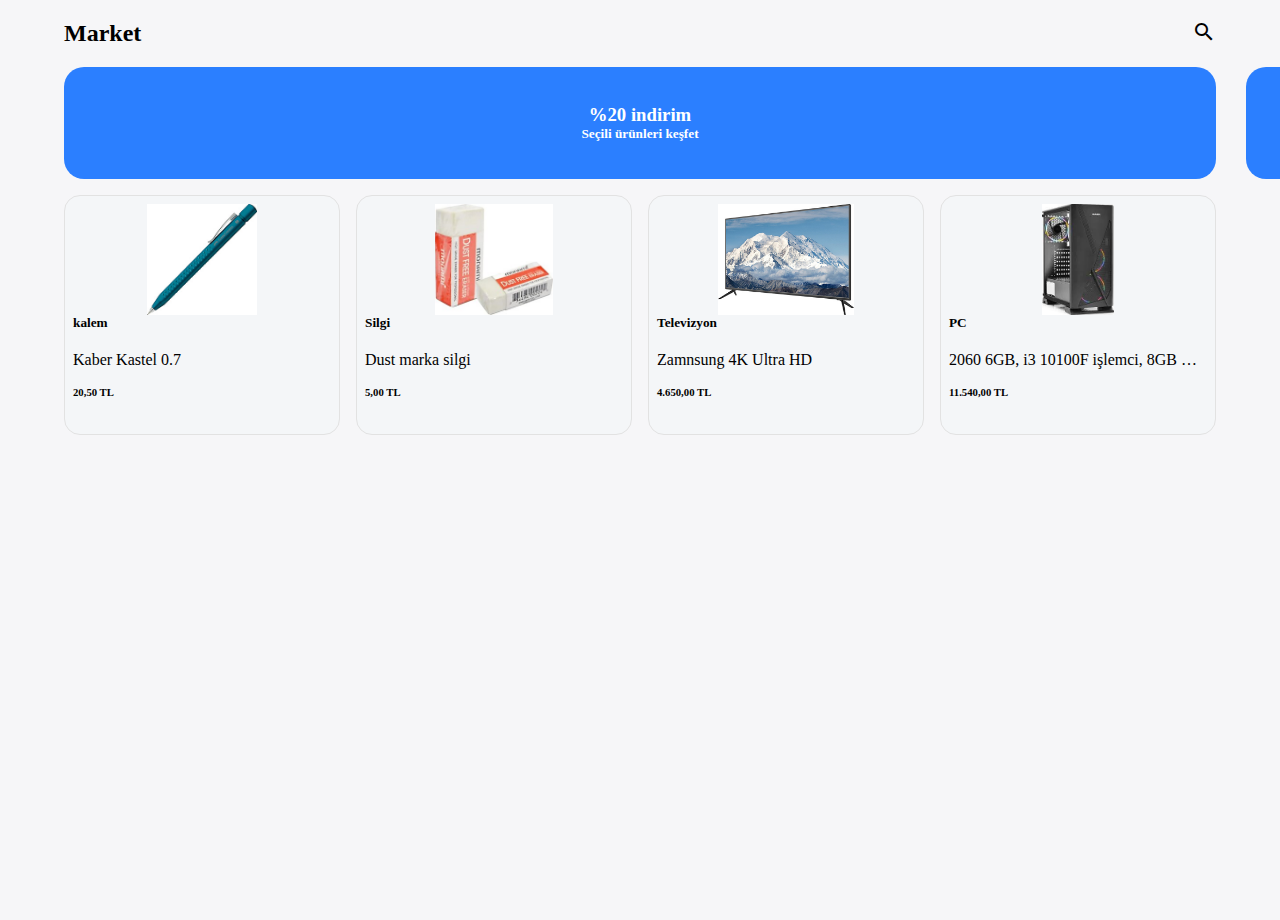
<file: market/index.html>
<!DOCTYPE html>
<html lang="tr">

<head>
    <meta charset="UTF-8">
    <meta http-equiv="X-UA-Compatible" content="IE=edge">
    <meta name="viewport" content="width=device-width, initial-scale=1.0">
    <title>Snapping Pages</title>

    <!--index CSS-->
    <link rel="stylesheet" href="./public/CSS/index.css">



    <link href="https://cdn.jsdelivr.net/npm/bootstrap@5.0.2/dist/css/bootstrap.min.css" rel="stylesheet"
        integrity="sha384-EVSTQN3/azprG1Anm3QDgpJLIm9Nao0Yz1ztcQTwFspd3yD65VohhpuuCOmLASjC" crossorigin="anonymous">

    <link rel="stylesheet" href="https://unpkg.com/swiper/swiper-bundle.min.css" />

    <link href="https://fonts.googleapis.com/icon?family=Material+Icons" rel="stylesheet">

    <link rel="stylesheet" href="./public/CSS/header.css">

    <link rel="stylesheet" href="./public/CSS/home.css">


</head>

<body>
    <div id="template">


        <header id="header"></header>
        <main id="main"></main>



    </div>

    <script src="https://code.jquery.com/jquery-3.6.0.min.js"></script>

    <script src="https://unpkg.com/swiper/swiper-bundle.min.js"></script>

    <script src="https://cdn.jsdelivr.net/npm/bootstrap@5.0.2/dist/js/bootstrap.bundle.min.js"
        integrity="sha384-MrcW6ZMFYlzcLA8Nl+NtUVF0sA7MsXsP1UyJoMp4YLEuNSfAP+JcXn/tWtIaxVXM"
        crossorigin="anonymous"></script>

    <script src="./public/JS/index.js"></script>


</body>

</html>
</file>
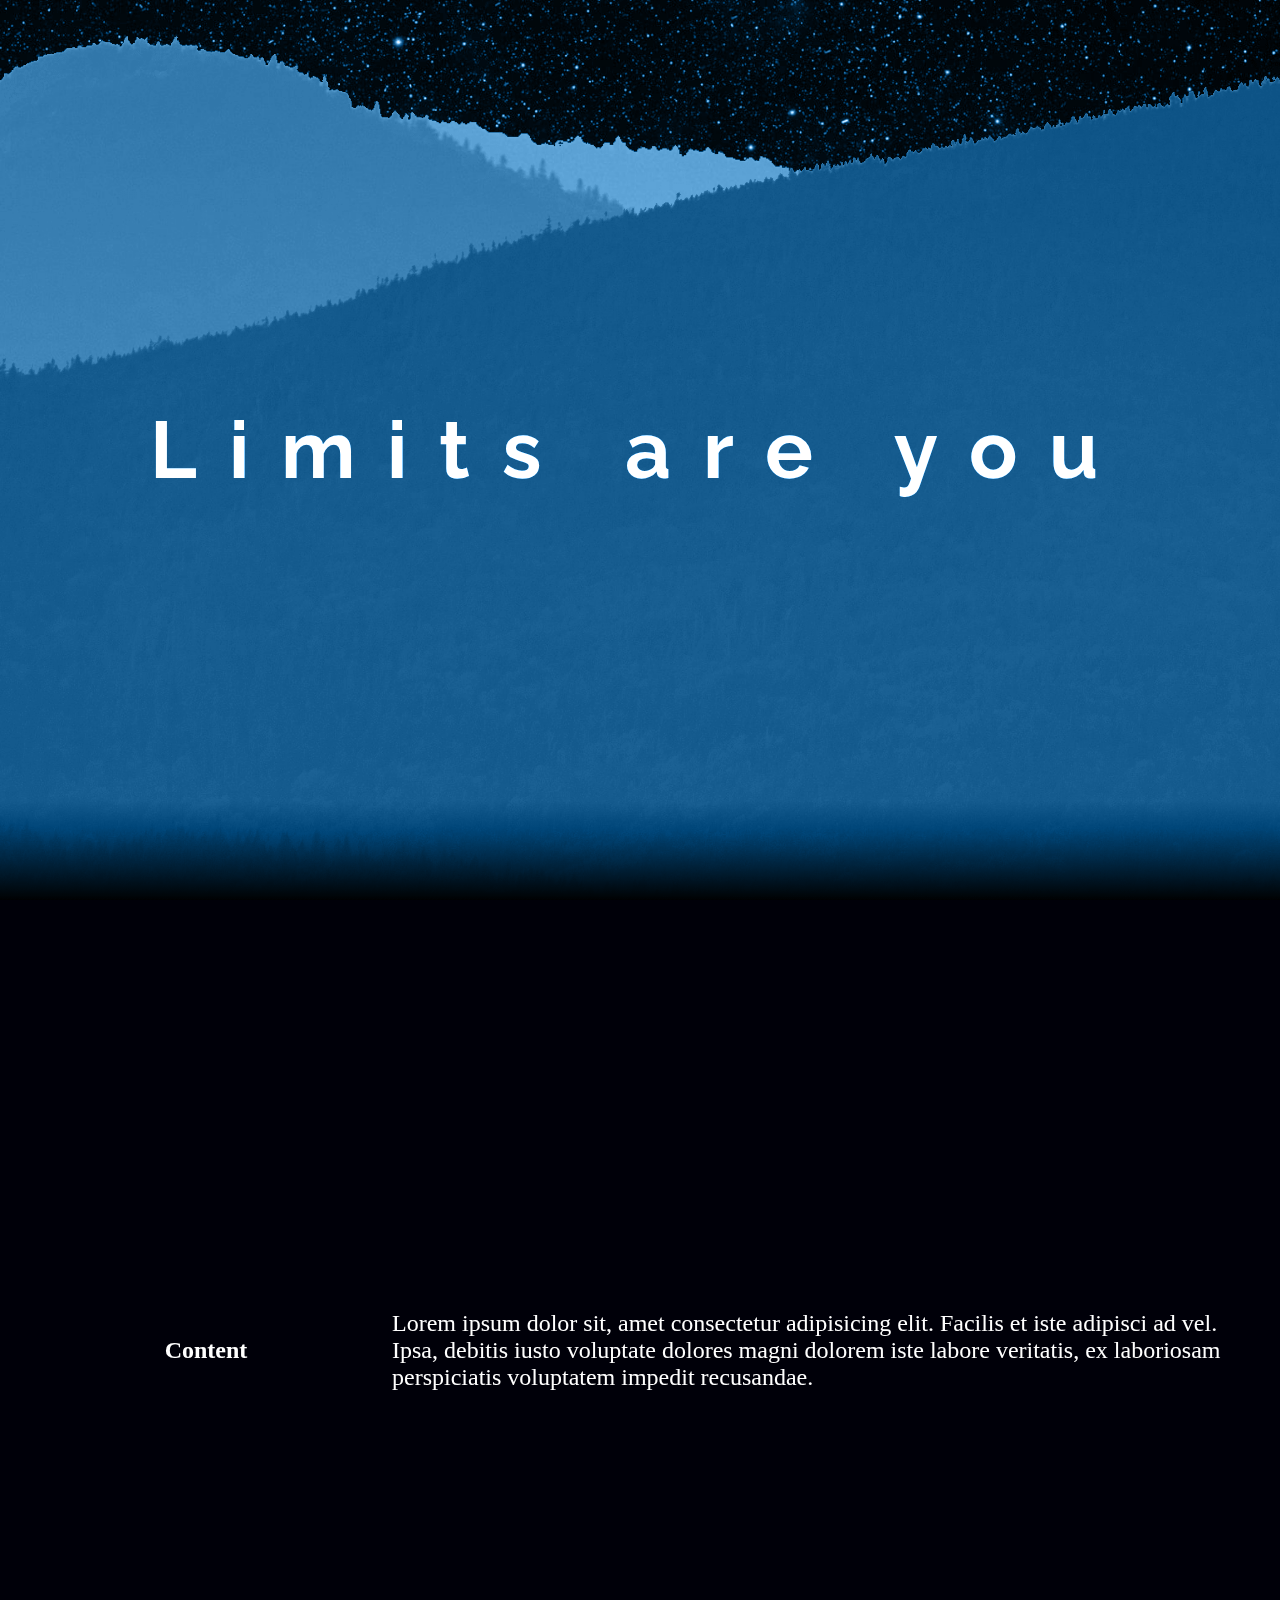
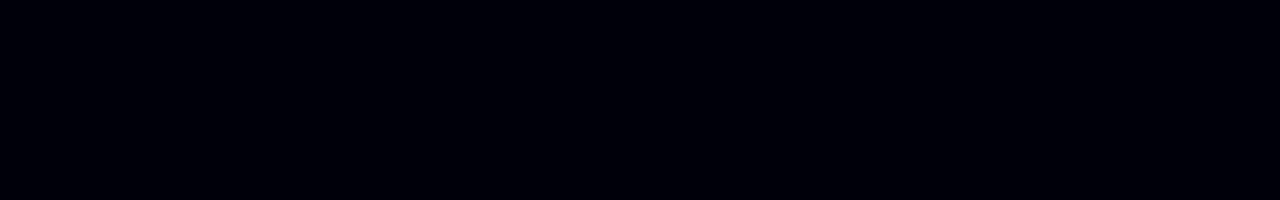
<file: paralax_sample/index.html>
<!DOCTYPE html>
<html lang="tr">

<head>
    <meta charset="UTF-8">
    <meta http-equiv="X-UA-Compatible" content="IE=edge">
    <meta name="viewport" content="width=device-width, initial-scale=1.0">
    <title>Parallax</title>

    <link rel="stylesheet" href="./CSS/index.css">

    <link rel="preconnect" href="https://fonts.googleapis.com">
    <link rel="preconnect" href="https://fonts.gstatic.com" crossorigin>
    <link href="https://fonts.googleapis.com/css2?family=Raleway:wght@100&display=swap" rel="stylesheet">
</head>

<body>
    <section>
        <img src="./imgs/background-min.png" id="bg">
        <img src="./imgs/part4-min.png" id="part4">
        <img src="./imgs/part2-min.png" id="part2">
        <img src="./imgs/part1-min.png" id="part1">
        <h4 id="text">Limits are you</h4>

    </section>
    <div id="content">
        <h4>
            Content
        </h4>

        <p>
            Lorem ipsum dolor sit, amet consectetur adipisicing elit. Facilis et iste adipisci ad vel. Ipsa, debitis
            iusto
            voluptate dolores magni dolorem iste labore veritatis, ex laboriosam perspiciatis voluptatem impedit
            recusandae.
        </p>
    </div>
    <script>
        let text = document.getElementById("text");
        let bg = document.getElementById("bg");
        let part4 = document.getElementById("part4");
        let part2 = document.getElementById("part2");
        let part1 = document.getElementById("part1");

        window.addEventListener('scroll', function () {
            var value = window.scrollY;
            bg.style.top = value * 0.7 + 'px';
            part4.style.top = -value * 0.2 + 'px';
            part2.style.left = -value + 'px';
            part1.style.top = value * 0.2 + 'px';
            text.style.top = value * 0.2 + 'px';
        });

    </script>
</body>

</html>
</file>
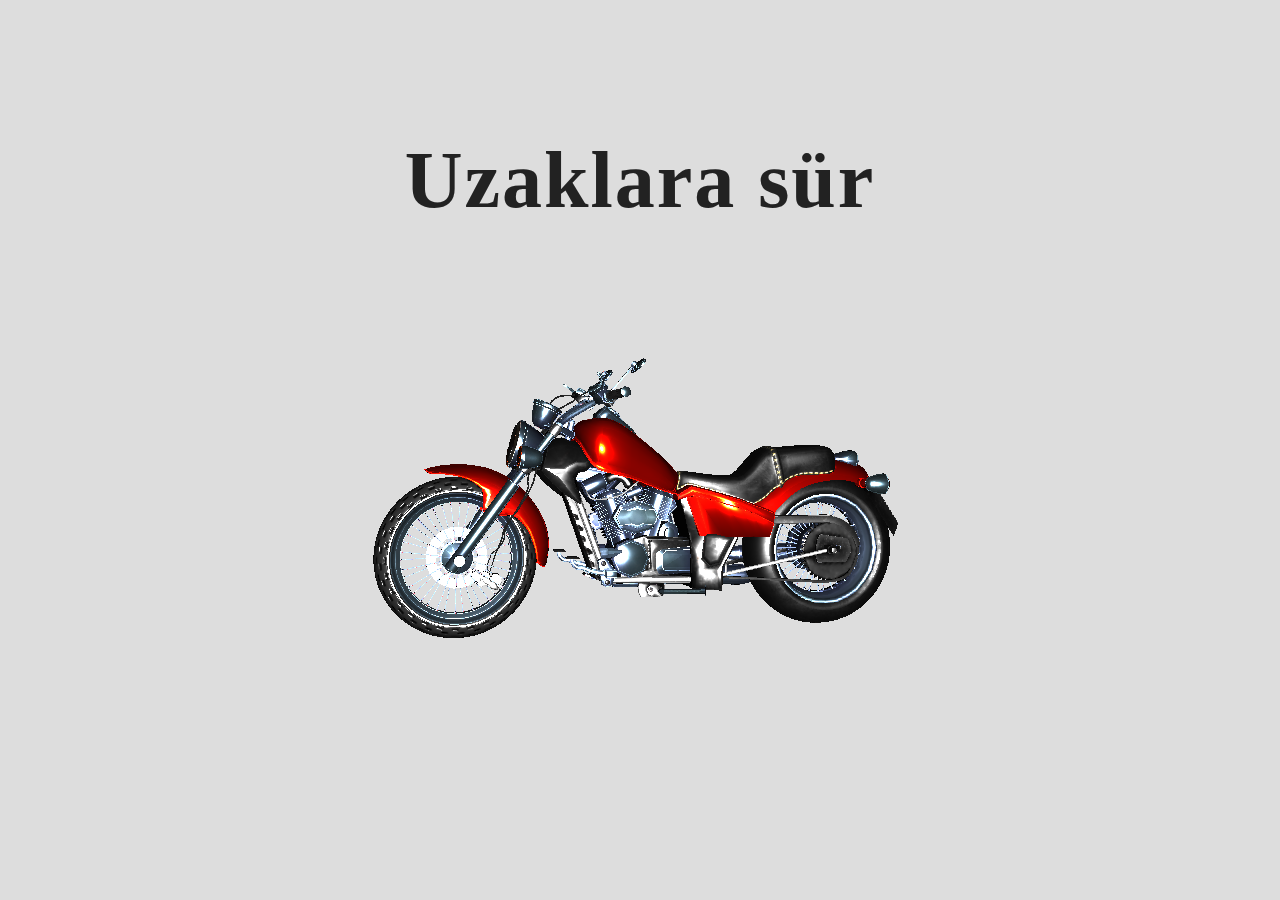
<file: threejs_Sample/index.html>
<!DOCTYPE html>
<html lang="en">

<head>
    <title>three.js webgl - particles - waves</title>
    <meta charset="utf-8">
    <meta name="viewport" content="width=device-width, user-scalable=no, minimum-scale=1.0, maximum-scale=1.0">
    <link type="text/css" rel="stylesheet" href="./CSS/index.css">
</head>

<body>
    <h2>Uzaklara sür</h2>

    <script type="module">

        import * as THREE from './JS/three.module.js';

        import { GLTFLoader } from './JS/GLTFLoader.js';

        var bike;
        let camera, scene, renderer;


        let mouseX = 0, mouseY = 0;

        let windowHalfX = window.innerWidth / 2;
        let windowHalfY = window.innerHeight / 2;



        function init() {

            const container = document.createElement('div');
            document.body.appendChild(container);

            scene = new THREE.Scene();
            scene.background = new THREE.Color(0xdddddd);

            camera = new THREE.PerspectiveCamera(45, window.innerWidth / window.innerHeight, 1, 5000);
            camera.position.z = 600;
            camera.position.y = 100;

            scene.add(camera);



            const pointLight = new THREE.PointLight(0xffffff, 10);

            camera.add(pointLight);



            renderer = new THREE.WebGLRenderer();
            renderer.setPixelRatio(window.devicePixelRatio);
            renderer.setSize(window.innerWidth, window.innerHeight);
            container.appendChild(renderer.domElement);



            let loader = new GLTFLoader();
            loader.load('./models/bike/scene.gltf', function (gltf) {
                bike = gltf.scene.children[0];
                bike.scale.set(.2, .2, .2);
                scene.add(bike);
                animate();
            });

            console.log(scene);



        }

        function animate() {
            setTimeout(function () {
                bike.rotateZ(0.03);
                requestAnimationFrame(animate);

            }, 1000 / 30);

            renderer.render(scene, camera);



        }

        init();



    </script>
</body>

</html>
</file>
<file: market/public/CSS/index.css>
* {
  padding: 0;
  margin: 0;
  -webkit-box-sizing: border-box;
          box-sizing: border-box;
}

body {
  background-color: #F6F6F8 !important;
  overflow-x: hidden;
  height: 100vh;
}

::-webkit-scrollbar {
  width: 10px;
  background: #F8F9FA;
}

::-webkit-scrollbar-thumb {
  background: #8E8692;
  border-radius: 50px;
}

/*
background-color: #1A2238;
*/
#template {
  margin: 0 auto;
  max-width: 1366px;
}

#header {
  background-color: #F6F6F8;
  margin: 20px 0;
  width: 100%;
  top: 0;
  position: -webkit-sticky;
  position: sticky;
  z-index: 10;
  display: -webkit-box;
  display: -ms-flexbox;
  display: flex;
  -webkit-box-pack: justify;
      -ms-flex-pack: justify;
          justify-content: space-between;
  padding: 0 5%;
}

#header > * {
  display: inline-block;
  color: black;
}

#main {
  width: 100%;
  display: -webkit-box;
  display: -ms-flexbox;
  display: flex;
  -webkit-box-orient: vertical;
  -webkit-box-direction: normal;
      -ms-flex-direction: column;
          flex-direction: column;
  -webkit-box-pack: start;
      -ms-flex-pack: start;
          justify-content: start;
  -webkit-box-align: center;
      -ms-flex-align: center;
          align-items: center;
}
/*# sourceMappingURL=index.css.map */
</file>
<file: market/public/CSS/header.css>
/* No CSS *//*# sourceMappingURL=header.css.map */
</file>
<file: paralax_sample/CSS/index.css>
* {
  padding: 0;
  margin: 0;
  -webkit-box-sizing: border-box;
          box-sizing: border-box;
}

body {
  background-color: #000009;
  overflow-x: hidden !important;
}

section {
  position: relative;
  width: 100vw;
  height: 100vh;
  overflow: hidden;
  display: -webkit-box;
  display: -ms-flexbox;
  display: flex;
  -webkit-box-pack: center;
      -ms-flex-pack: center;
          justify-content: center;
  -webkit-box-align: center;
      -ms-flex-align: center;
          align-items: center;
}

section::before {
  content: '';
  position: absolute;
  bottom: 0;
  width: 100%;
  height: 100px;
  background: -webkit-gradient(linear, left bottom, left top, from(#000009), to(transparent));
  background: linear-gradient(to top, #000009, transparent);
  z-index: 1000;
}

section::after {
  content: '';
  position: absolute;
  top: 0;
  left: 0;
  width: 100%;
  height: 100%;
  background: #1F6598;
  z-index: 1000;
  mix-blend-mode: color;
}

section img {
  width: 100%;
  height: 100%;
  position: absolute;
  top: 0;
  left: 0;
  -o-object-fit: cover;
     object-fit: cover;
}

section #text {
  position: relative;
  color: white;
  font-size: 5em;
  z-index: 1;
  font-family: 'Raleway', sans-serif;
  letter-spacing: .4em;
}

#content {
  margin: 0 auto;
  width: 100%;
  height: 100vh;
  display: -ms-grid;
  display: grid;
  padding: 20px;
  -ms-grid-columns: 30% 70%;
      grid-template-columns: 30% 70%;
  -webkit-box-align: center;
      -ms-flex-align: center;
          align-items: center;
  justify-items: center;
}

#content p, #content h4 {
  font-size: 1.5em;
  color: white;
}

@media only screen and (max-width: 700px) {
  #text {
    font-size: .8em !important;
  }
  #content {
    -ms-grid-columns: 100%;
        grid-template-columns: 100%;
    -ms-grid-rows: 20% 80%;
        grid-template-rows: 20% 80%;
  }
  #content p, #content h4 {
    font-size: 1em;
  }
}
/*# sourceMappingURL=index.css.map */
</file>
<file: threejs_Sample/CSS/index.css>
*{
    margin: 0;
    padding: 0;
    box-sizing: border-box;
}
h2{
    position: absolute;
    z-index: 1000;
    font-size: 5em;
    letter-spacing: 2px;
    top: 20%;
    left: 50%;
    color:white;
    mix-blend-mode: exclusion;
    transform: translate(-50%,-50%);
}
</file>
<file: market/public/CSS/home.css>
.swiper-container {
  width: 90%;
  height: 7em;
}

.swiper-container .swiper-slide {
  height: 100%;
  background-color: #2B7FFF;
  border-radius: 20px;
  text-align: center;
  color: white;
  display: -webkit-box;
  display: -ms-flexbox;
  display: flex;
  -webkit-box-orient: vertical;
  -webkit-box-direction: normal;
      -ms-flex-direction: column;
          flex-direction: column;
  -webkit-box-pack: center;
      -ms-flex-pack: center;
          justify-content: center;
}

.swiper-container .swiper-slide p {
  display: -webkit-box;
  max-width: 100%;
  -webkit-line-clamp: 3;
  -webkit-box-orient: vertical;
  overflow: hidden;
}

#products_area {
  margin: 1rem 0;
  width: 90%;
  display: -ms-grid;
  display: grid;
  -webkit-column-gap: 1rem;
          column-gap: 1rem;
  row-gap: 1rem;
  -ms-grid-columns: (2fr)[4];
      grid-template-columns: repeat(4, 2fr);
}

#products_area .product {
  cursor: pointer;
  text-decoration: none;
  color: black;
  background-color: #F4F6F8;
  height: 15rem;
  display: -ms-grid;
  display: grid;
  -ms-grid-rows: 50% 16% 16% 18%;
      grid-template-rows: 50% 16% 16% 18%;
  text-align: left;
  border: .1em solid #E2E2E2;
  border-radius: 1rem;
  overflow: hidden;
  padding: 0.5rem;
}

#products_area .product:hover {
  -webkit-box-shadow: 0 0 .5rem #E2E2E2;
          box-shadow: 0 0 .5rem #E2E2E2;
}

#products_area .product div {
  text-overflow: ellipsis;
  white-space: nowrap;
  overflow: hidden;
}

#products_area .product img {
  -o-object-fit: contain;
     object-fit: contain;
  width: 100%;
  margin: 0 auto;
  height: 100%;
}

@media (max-width: 700px) {
  #products_area {
    -ms-grid-columns: (1fr)[2];
        grid-template-columns: repeat(2, 1fr);
    -webkit-column-gap: 0.5rem;
            column-gap: 0.5rem;
  }
  #products_area .product {
    height: 10rem;
    font-size: smaller;
  }
}
/*# sourceMappingURL=home.css.map */
</file>
